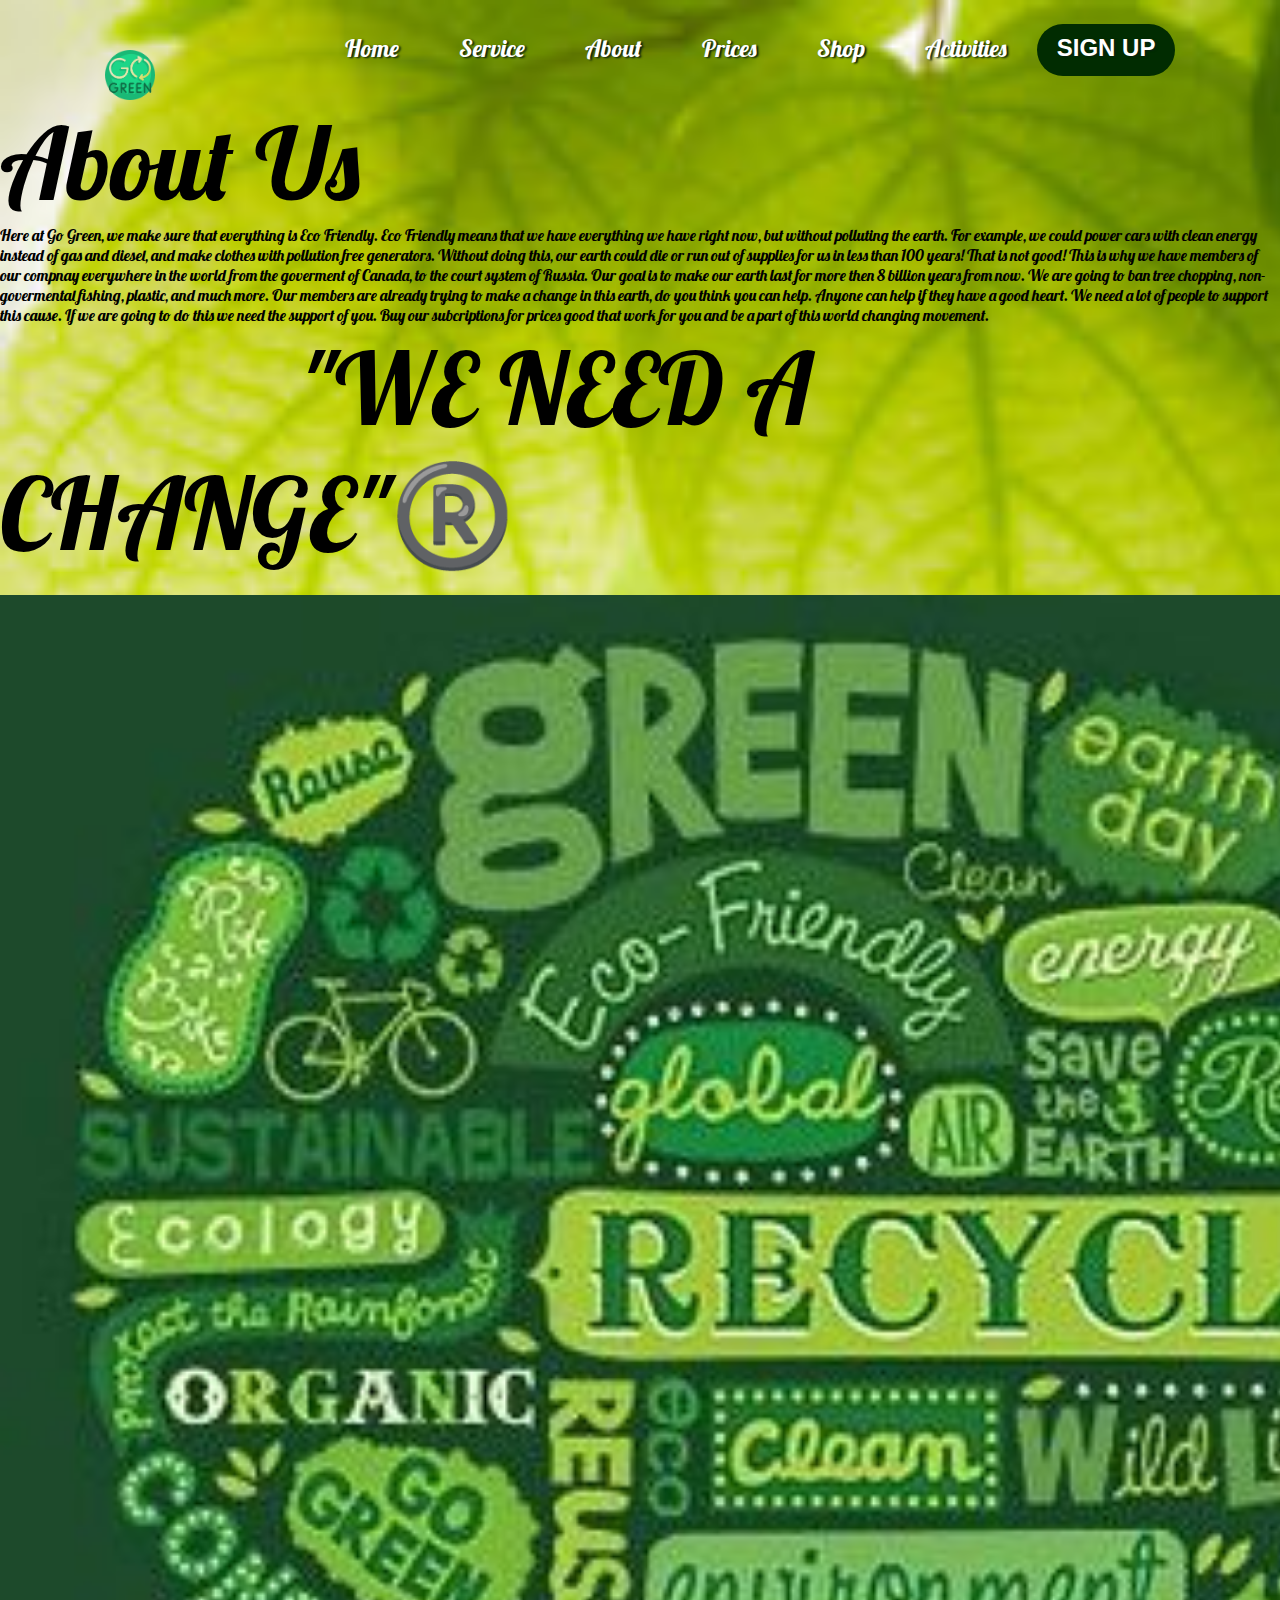
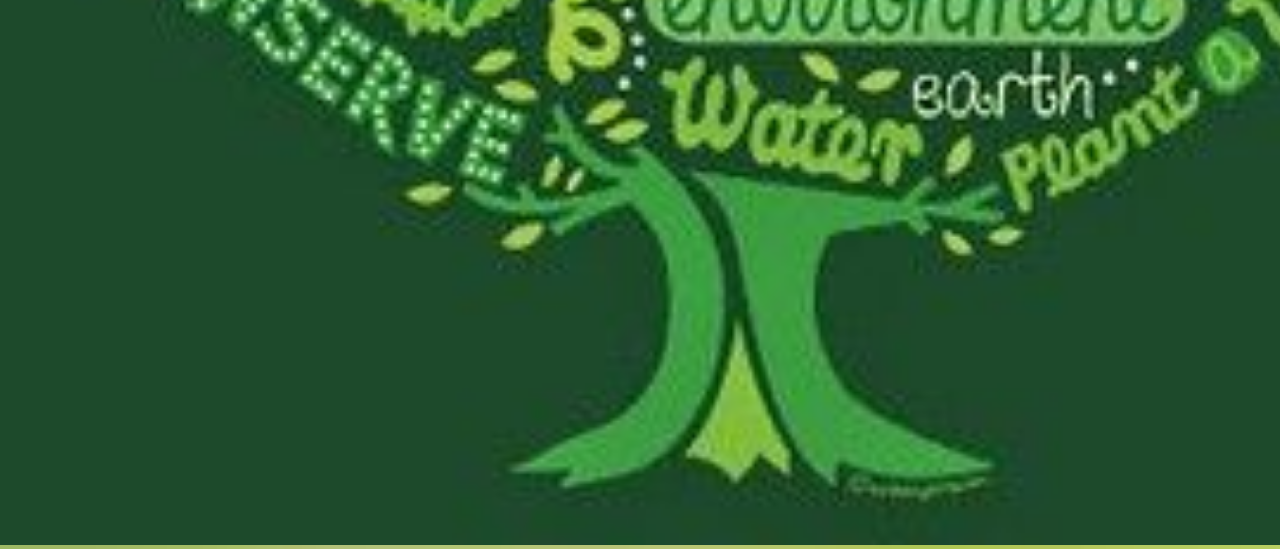
<file: about.html>
<!DOCTYPE html>
<html lang="en">
<head>
    <meta charset="UTF-8">
    <meta name="viewport" content="width=device-width, initial-scale=1.0">
    <link rel="stylesheet" href="style.css">
    <link rel="shortcut icon" href="favicon.ico" type="image/x-icon">
    <link rel="preconnect" href="https://fonts.googleapis.com">
    <link rel="preconnect" href="https://fonts.gstatic.com" crossorigin>
    <link href="https://fonts.googleapis.com/css2?family=Lobster&display=swap" rel="stylesheet">
    <title>About</title>
</head>
<body>
    <header>
        
            <div class="logo">
                <img style="height: 50px; width: 50px;" src="logo.png" alt="Logo">
            </div>        
        <nav>
            <ul>
              <li><a href="index.html">Home</a></li>
              <li><a href="service.html">Service</a></li>
              <li><a href="about.html">About</a></li>
              <li><a href="prices.html">Prices</a></li>
              <li><a href="shop.html">Shop</a></li>
              <li><a href="activities.html">Activities</a></li>
              <li><a href="signup.html" class="signup">Sign Up</a></li>
            </ul>
          </nav>
    </header>
    <h1>About Us</h1>
    <p>Here at Go Green, we make sure that everything is Eco Friendly. Eco Friendly means that we have everything we have right now, but without polluting the earth. For example, we could power cars with clean energy instead of gas and diesel, and make clothes with pollution free generators. Without doing this, our earth could die or run out of supplies for us in less than 100 years! That is not good! This is why we have members of our compnay everywhere in the world from the goverment of Canada, to the court system of Russia. Our goal is to make our earth last for more then 8 billion years from now. We are going to ban tree chopping, non-govermental fishing, plastic, and much more. Our members are already trying to make a change in this earth, do you think you can help. Anyone can help if they have a good heart. We need a lot of people to support this cause. If we are going to do this we need the support of you. Buy our subcriptions for prices good that work for you and be a part of this world changing movement. </p>
    <strong style="font-size: 100px; padding-left: 300px;">"WE NEED A CHANGE"®️</strong>
    <br>
    <br>
    <img style="height: 1550px; width: 1515px;" src="change.jpg" alt="Change">
</body>
</html>
</file>
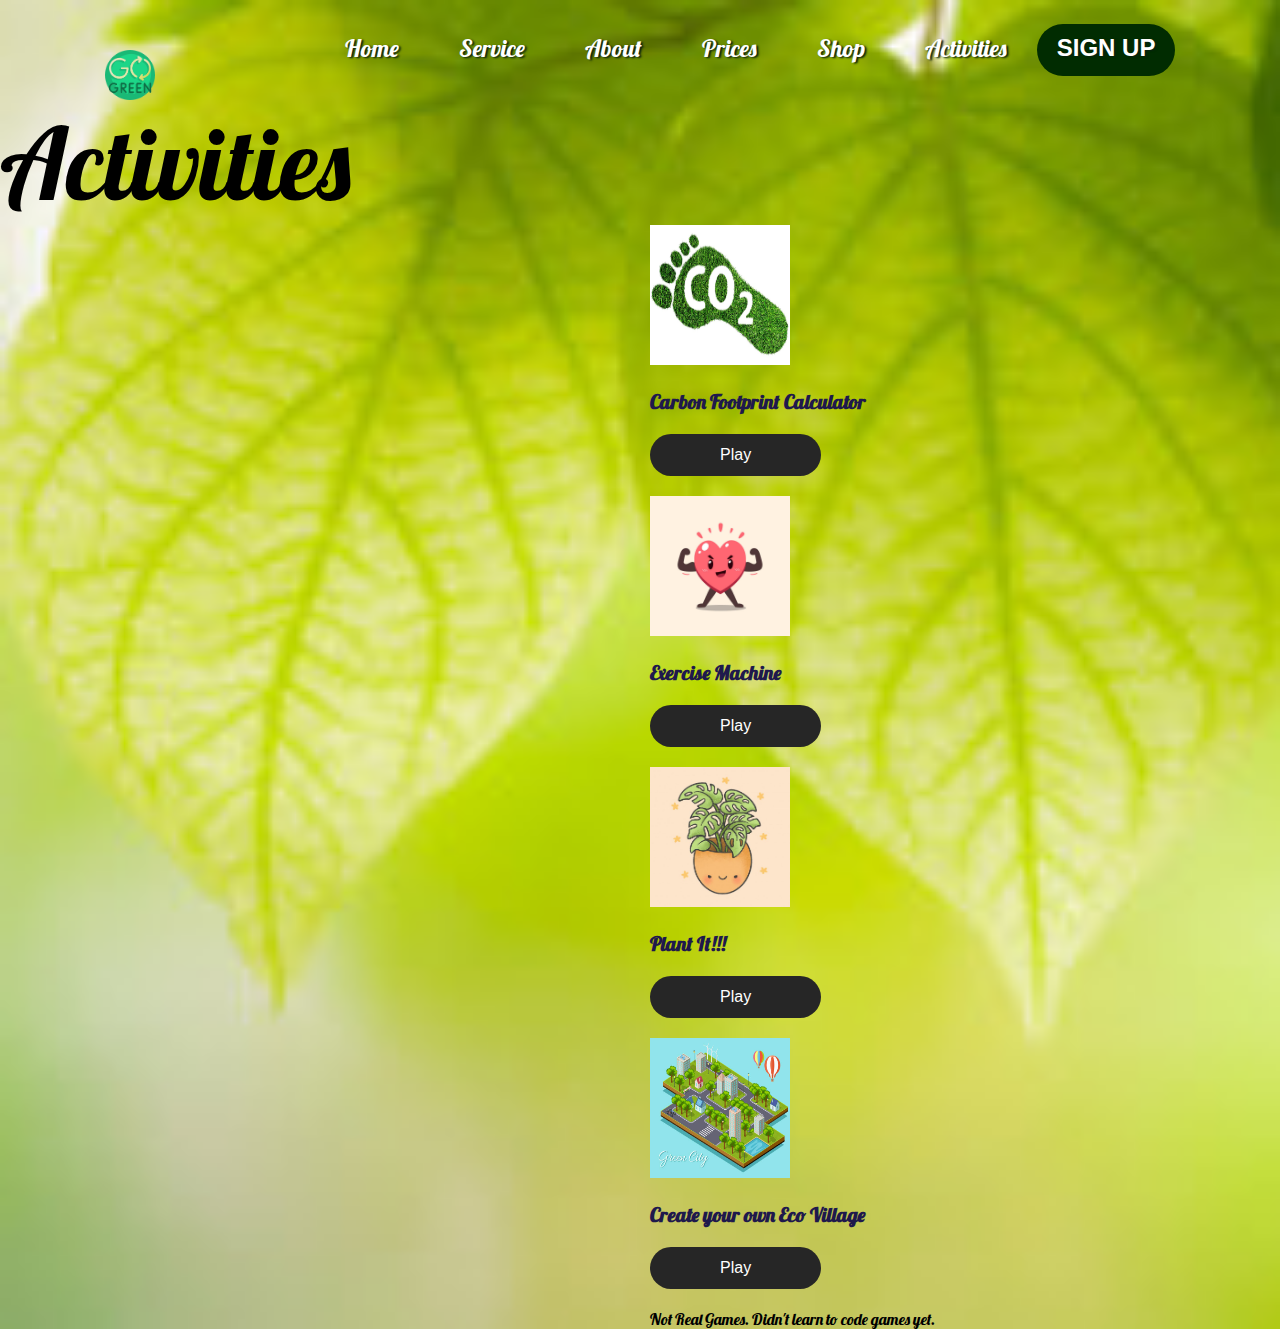
<file: activities.html>
<!DOCTYPE html>
<html lang="en">
<head>
    <meta charset="UTF-8">
    <meta name="viewport" content="width=device-width, initial-scale=1.0">
    <link rel="stylesheet" href="style.css">
    <link rel="shortcut icon" href="favicon.ico" type="image/x-icon">
    <link rel="preconnect" href="https://fonts.googleapis.com">
    <link rel="preconnect" href="https://fonts.gstatic.com" crossorigin>
    <link href="https://fonts.googleapis.com/css2?family=Lobster&display=swap" rel="stylesheet">
    <title>Activities</title>
    <style>
       .activities{
        padding-left: 650px;
       }
       img{
        height: 140px;
        width: 140px;
       }
    </style>
</head>
<body>
    <header>
        <div class="logo">
            <img style="height: 50px; width: 50px;" src="logo.png" alt="Logo">
        </div>
        <nav>
            <ul>
              <li><a href="index.html">Home</a></li>
              <li><a href="service.html">Service</a></li>
              <li><a href="about.html">About</a></li>
              <li><a href="prices.html">Prices</a></li>
              <li><a href="shop.html">Shop</a></li>
              <li><a href="activities.html">Activities</a></li>
              <li><a href="signup.html" class="signup">Sign Up</a></li>
            </ul>
          </nav>
    </header>
    <h1>Activities</h1>
    <div class="activities">
    <img src="cfc.jpg" alt="">
    <h3>Carbon Footprint Calculator</h3>
    <button class="btn" type="submit">Play</button>
    <br>
    <br>
    <img src="e.jpg" alt="">
    <h3>Exercise Machine</h3>
    <button class="btn" type="submit">Play</button>
    <br>
    <br>
    <img src="pi.jpg" alt="">
    <h3>Plant It!!!</h3>
    <button class="btn" type="submit">Play</button>
    <br>
    <br>
    <img src="ev.jpg" alt="">
    <h3>Create your own Eco Village</h3>
    <button class="btn" type="submit">Play</button>
    <br>
    <br>
    <p>Not Real Games. Didn't learn to code games yet.</p>
</div>
</body>
</html>
</file>
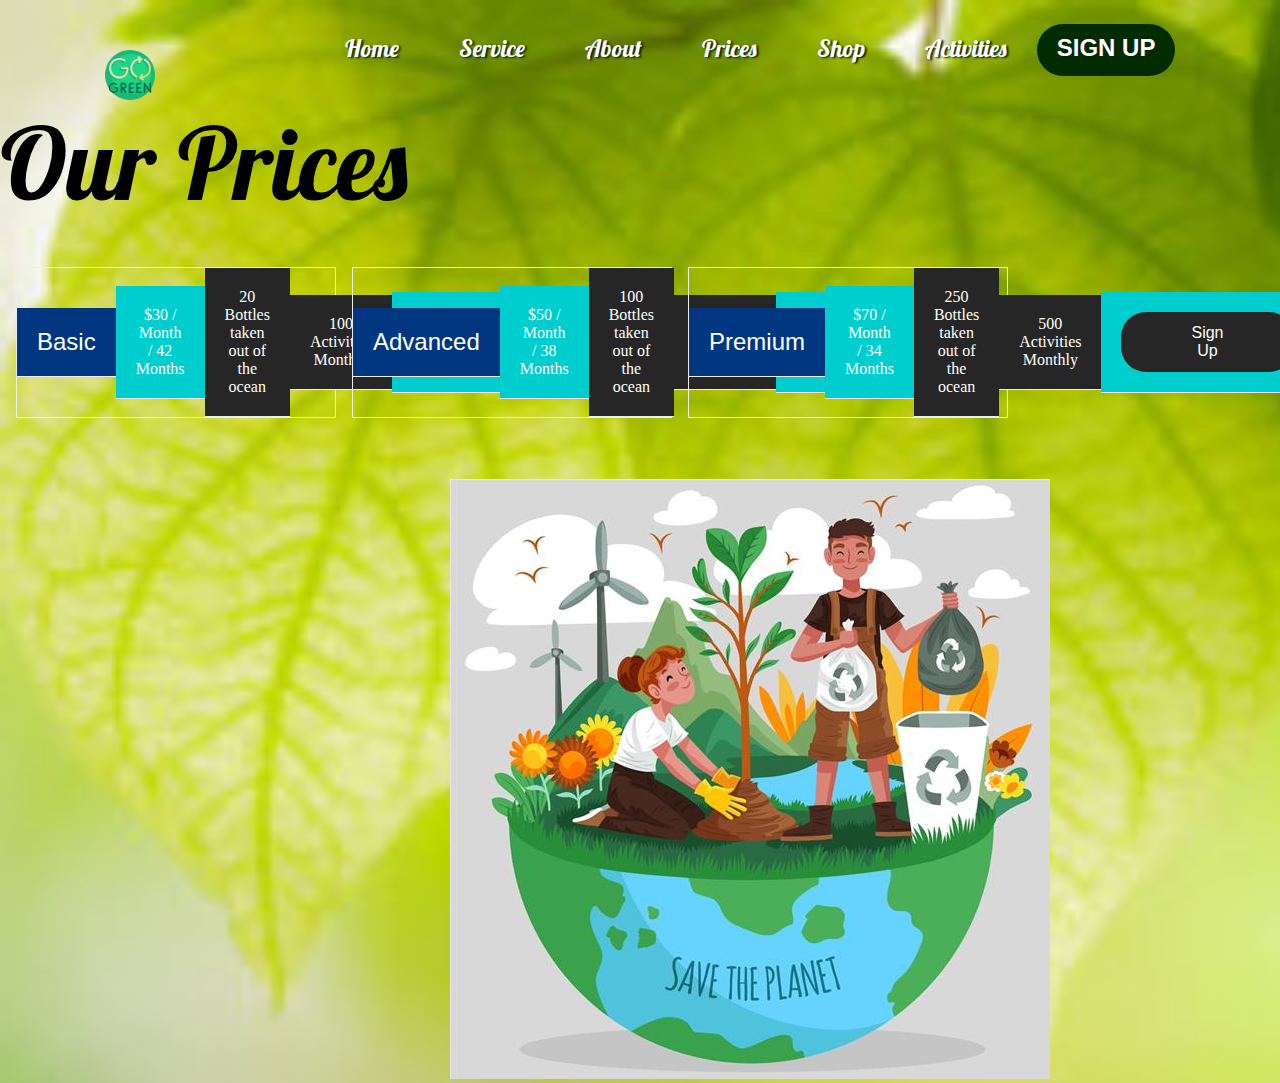
<file: prices.html>
<!DOCTYPE html>
<html lang="en">
<head>
    <meta charset="UTF-8">
    <meta name="viewport" content="width=device-width, initial-scale=1.0">
    <link rel="stylesheet" href="style.css">
    <link rel="shortcut icon" href="favicon.ico" type="image/x-icon">
    <link rel="preconnect" href="https://fonts.googleapis.com">
    <link rel="preconnect" href="https://fonts.gstatic.com" crossorigin>
    <link href="https://fonts.googleapis.com/css2?family=Lobster&display=swap" rel="stylesheet">
    <title>Prices</title>
</head>
<body>
    <header>
        <div class="logo">
            <img style="height: 50px; width: 50px;" src="logo.png" alt="Logo">
        </div>
        <nav>
            <ul>
              <li><a href="index.html">Home</a></li>
              <li><a href="service.html">Service</a></li>
              <li><a href="about.html">About</a></li>
              <li><a href="prices.html">Prices</a></li>
              <li><a href="shop.html">Shop</a></li>
              <li><a href="activities.html">Activities</a></li>
              <li><a href="signup.html" class="signup">Sign Up</a></li>
            </ul>
          </nav>
    </header>
    <h1>Our Prices</h1>
    <div style="display: inline-flex;" class="wrapper">
        <div class="singlepricing">
            <ul class="deals">
                <li class="plans">Basic</li>
                <li class="customcolor">$30 / Month / 42 Months</li>
                <li>20 Bottles taken out of the ocean</li>
                <li>100 Activities Monthly</li>
                <div>
                <li class="customcolor">
                    <button>Sign Up</button>
                </li>
            </div>
            </ul>
        </div>
        <div class="singlepricing">
            <ul class="deals">
                <li class="plans">Advanced</li>
                <li class="customcolor">$50 / Month / 38 Months</li>
                <li>100 Bottles taken out of the ocean</li>
                <li>200 Activities Monthly</li>
                <div>
                    <li class="customcolor">
                        <button>Sign Up</button>
                    </li>
                </div>
            </ul>
        </div>
        <div class="singlepricing">
            <ul class="deals">
                <li class="plans">Premium</li>
                <li class="customcolor">$70 / Month / 34 Months</li>
                <li>250 Bottles taken out of the ocean</li>
                <li>500 Activities Monthly</li>
                
                <div>
                    <li class="customcolor">
                        <button>Sign Up</button>
                    </li>
                </div>
            </ul>
        </div>
    </div>
<br>
<br>
<img style="padding-left: 450px;" src="gogreenpic.jpg" alt="Pic">
</body>
</html>
</file>
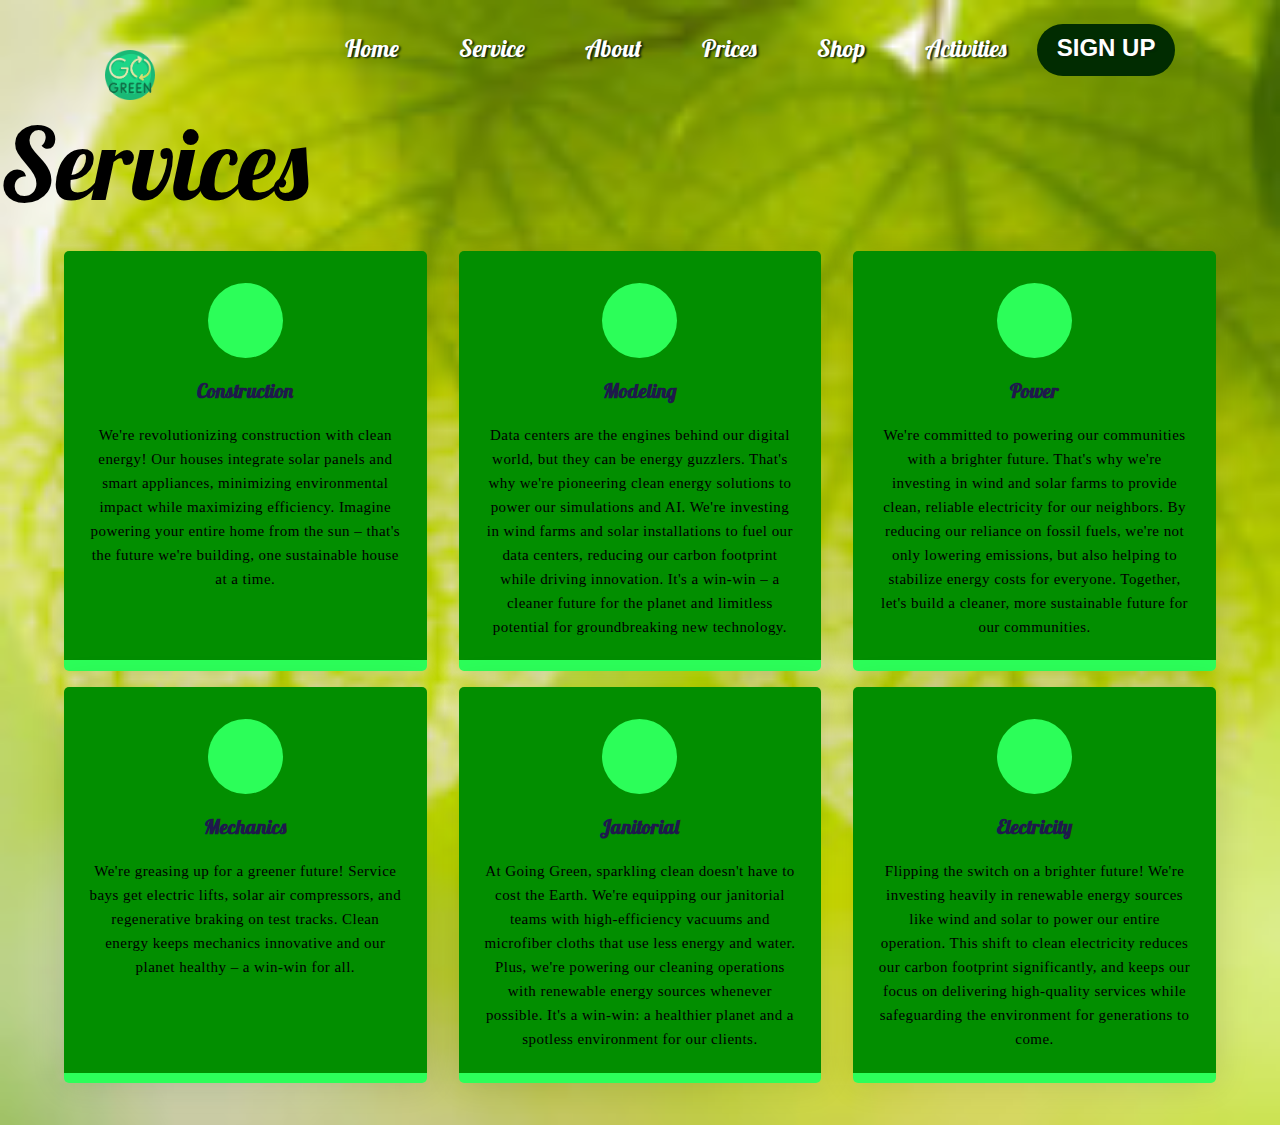
<file: service.html>
<!DOCTYPE html>
<html lang="en">
<head>
    <meta charset="UTF-8">
    <meta name="viewport" content="width=device-width, initial-scale=1.0">
    <link rel="stylesheet" href="style.css">
    <link rel="shortcut icon" href="favicon.ico" type="image/x-icon">
    <link rel="preconnect" href="https://fonts.googleapis.com">
    <link rel="preconnect" href="https://fonts.gstatic.com" crossorigin>
    <link href="https://fonts.googleapis.com/css2?family=Lobster&display=swap" rel="stylesheet">
    <title>Service</title>
</head>
<body>
    <header>
        <div class="logo">
            <img style="height: 50px; width: 50px;" src="logo.png" alt="Logo">
        </div>
        <nav>
            <ul>
              <li><a href="index.html">Home</a></li>
              <li><a href="service.html">Service</a></li>
              <li><a href="about.html">About</a></li>
              <li><a href="prices.html">Prices</a></li>
              <li><a href="shop.html">Shop</a></li>
              <li><a href="activities.html">Activities</a></li>
              <li><a href="signup.html" class="signup">Sign Up</a></li>
            </ul>
          </nav>
    </header>
    <h1>Services</h1>
    <section>
        <div class="row">
          <div class="column">
            <div class="card">
              <div class="icon-wrapper">
                <i class="fas fa-hammer"></i>
              </div>
              <h3>Construction</h3>
              <p>
                We're revolutionizing construction with clean energy!  
                Our houses integrate solar panels and smart appliances, 
                minimizing environmental impact while maximizing efficiency. 
                Imagine powering your entire home from the sun – that's the future 
                we're building, one sustainable house at a time.
              </p>
            </div>
          </div>
          <div class="column">
            <div class="card">
              <div class="icon-wrapper">
                <i class="fas fa-brush"></i>
              </div>
              <h3>Modeling</h3>
              <p>
                Data centers are the engines behind our digital world, 
                but they can be energy guzzlers. That's why we're pioneering 
                clean energy solutions to power our simulations and AI. We're 
                investing in wind farms and solar installations to fuel our data 
                centers, reducing our carbon footprint while driving innovation. 
                It's a win-win – a cleaner future for the planet and limitless 
                potential for groundbreaking new technology.
              </p>
            </div>
          </div>
          <div class="column">
            <div class="card">
              <div class="icon-wrapper">
                <i class="fas fa-wrench"></i>
              </div>
              <h3>Power</h3>
              <p>
                We're committed to powering our communities with a brighter 
                future. That's why we're investing in wind and solar farms 
                to provide clean, reliable electricity for our neighbors. 
                By reducing our reliance on fossil fuels, we're not only 
                lowering emissions, but also helping to stabilize energy 
                costs for everyone. Together, let's build a cleaner, more 
                sustainable future for our communities.
              </p>
            </div>
          </div>
          <div class="column">
            <div class="card">
              <div class="icon-wrapper">
                <i class="fas fa-truck-pickup"></i>
              </div>
              <h3>Mechanics</h3>
              <p>
                We're greasing up for a greener future! Service bays 
                get electric lifts, solar air compressors, and regenerative 
                braking on test tracks. Clean energy keeps mechanics innovative 
                and our planet healthy – a win-win for all.
              </p>
            </div>
          </div>
          <div class="column">
            <div class="card">
              <div class="icon-wrapper">
                <i class="fas fa-broom"></i>
              </div>
              <h3>Janitorial</h3>
              <p>
                At Going Green, sparkling clean doesn't have to cost the Earth. 
                We're equipping our janitorial teams with high-efficiency vacuums 
                and microfiber cloths that use less energy and water. Plus, we're 
                powering our cleaning operations with renewable energy sources 
                whenever possible. It's a win-win: a healthier planet and a 
                spotless environment for our clients.
              </p>
            </div>
          </div>
          <div class="column">
            <div class="card">
              <div class="icon-wrapper">
                <i class="fas fa-plug"></i>
              </div>
              <h3>Electricity</h3>
              <p>
                Flipping the switch on a brighter future! 
                We're investing heavily in renewable energy sources 
                like wind and solar to power our entire operation. 
                This shift to clean electricity reduces our carbon 
                footprint significantly, and keeps our focus on 
                delivering high-quality services while safeguarding 
                the environment for generations to come.
              </p>
            </div>
          </div>
        </div>
      </section>
      
</body>
</html>
</file>
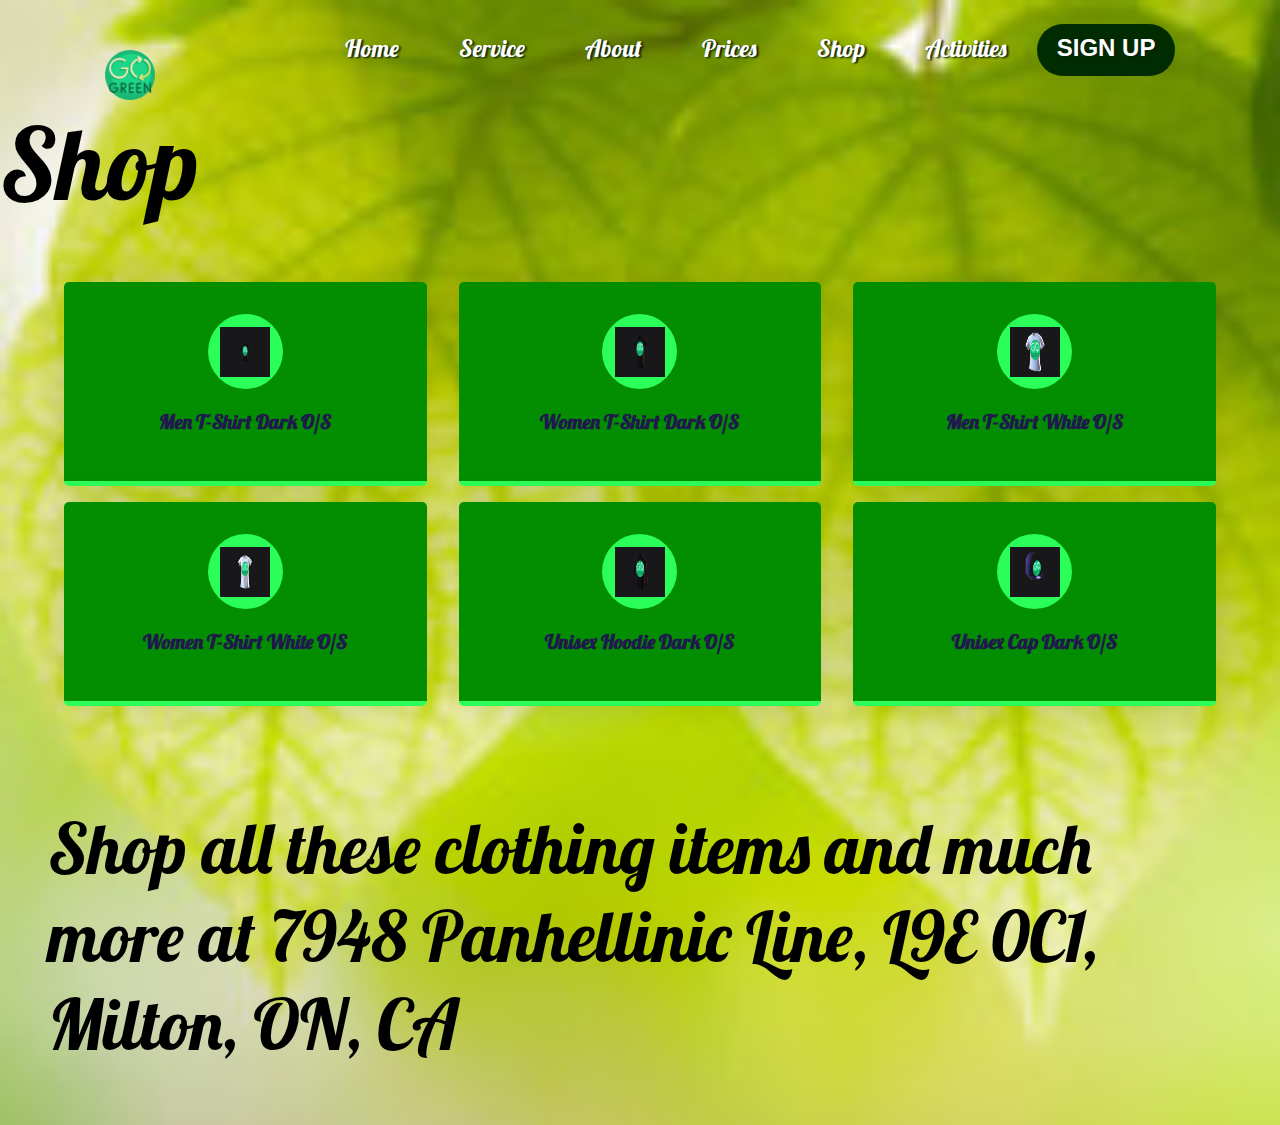
<file: shop.html>
<!DOCTYPE html>
<html lang="en">
<head>
    <meta charset="UTF-8">
    <meta name="viewport" content="width=device-width, initial-scale=1.0">
    <link rel="stylesheet" href="style.css">
    <link rel="shortcut icon" href="favicon.ico" type="image/x-icon">
    <link rel="preconnect" href="https://fonts.googleapis.com">
    <link rel="preconnect" href="https://fonts.gstatic.com" crossorigin>
    <link href="https://fonts.googleapis.com/css2?family=Lobster&display=swap" rel="stylesheet">
    <style>
        img{
            height: 50px;
            width: 50px;
            zoom: 1;
        }
    </style>
    <title>Shop</title>
</head>
<body>
    <header>
        <div class="logo">
            <img style="height: 50px; width: 50px;" src="logo.png" alt="Logo">
        </div>
        <nav>
            <ul>
              <li><a href="index.html">Home</a></li>
              <li><a href="service.html">Service</a></li>
              <li><a href="about.html">About</a></li>
              <li><a href="prices.html">Prices</a></li>
              <li><a href="shop.html">Shop</a></li>
              <li><a href="activities.html">Activities</a></li>
              <li><a href="signup.html" class="signup">Sign Up</a></li>
            </ul>
          </nav>
    </header>
    <h1>Shop</h1>
    <section>
        <div class="row">
          <div class="column">
            <div class="card">
              <div class="icon-wrapper">
                <img src="T-Shirt Body Male Dark - Copy@1-1536x791.jpg" alt="">
              </div>
              <h3>Men T-Shirt Dark O/S</h3>
            </div>
          </div>
          <div class="column">
            <div class="card">
              <div class="icon-wrapper">
                <img src="T-Shirt Body Female Dark - Copy@1-1536x791.jpg" alt="">            
              </div>
              <h3>Women T-Shirt Dark O/S</h3>
            </div>
          </div>
          <div class="column">
            <div class="card">
              <div class="icon-wrapper">
                <img src="T-Shirt Body Male Dark - Copy@1-1536x791 (1).jpg" alt="">
              </div>
              <h3>Men T-Shirt White O/S</h3>
            </div>
          </div>
          <div class="column">
            <div class="card">
              <div class="icon-wrapper">
                <img src="T-Shirt Body Female Dark - Copy@1-1536x791 (1).jpg" alt="">
              </div>
              <h3>Women T-Shirt White O/S</h3>
            </div>
          </div>
          <div class="column">
            <div class="card">
              <div class="icon-wrapper">
                <img src="Hoodie Dark - Copy@1-1536x791.jpg" alt="">
              </div>
              <h3>Unisex Hoodie Dark O/S</h3>
            </div>
          </div>
          <div class="column">
            <div class="card">
              <div class="icon-wrapper">
                <img src="Cap Dark - Copy@1-1536x791.jpg" alt="">
              </div>
              <h3>Unisex Cap Dark O/S</h3>
            </div>
          </div>
        </div>
        <p style="font-size: 70px;">Shop all these clothing items and much more at 7948 Panhellinic Line, L9E 0C1, Milton, ON, CA</p>
      </section>

</body>
</html>
</file>
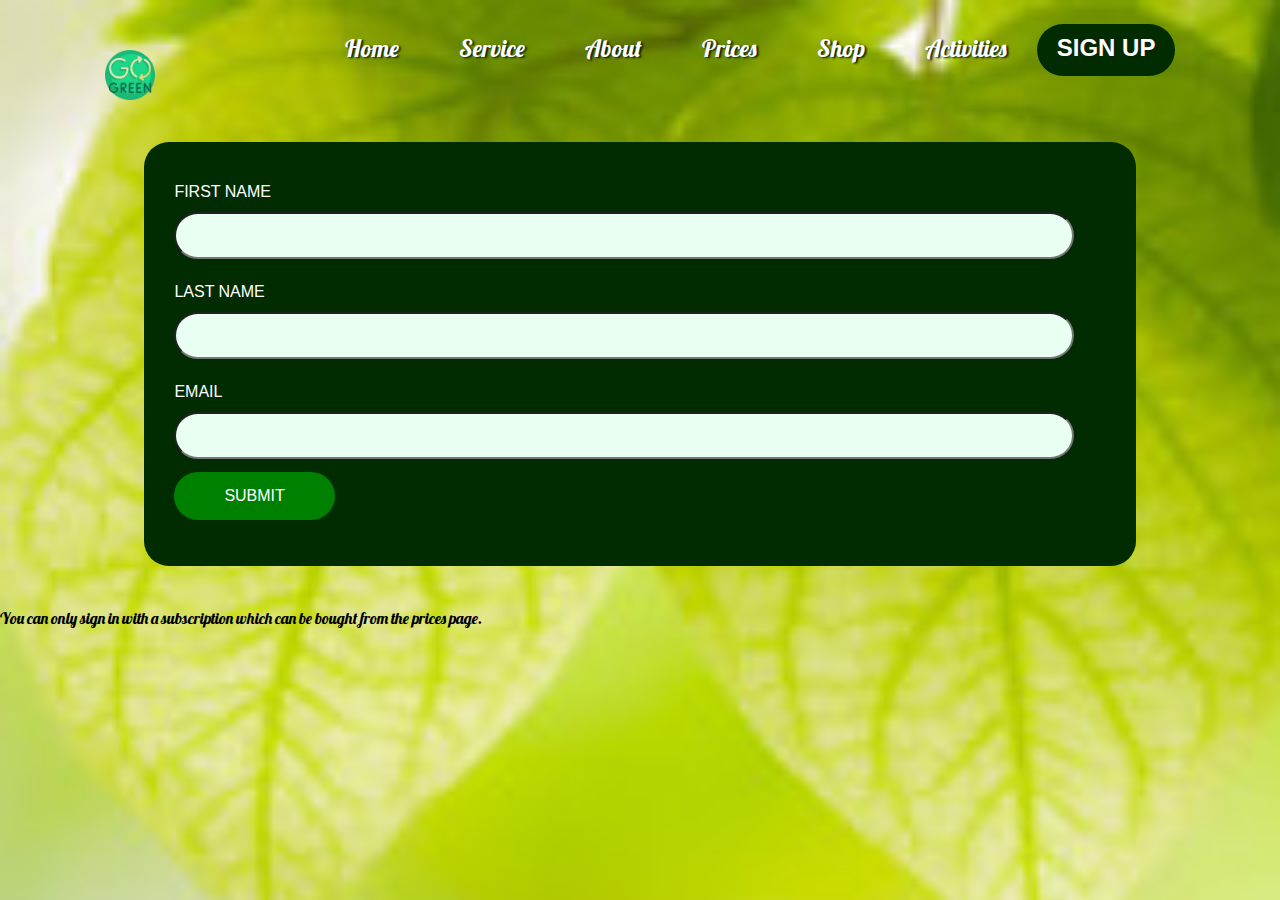
<file: signup.html>
<!DOCTYPE html>
<html lang="en">
<head>
    <meta charset="UTF-8">
    <meta name="viewport" content="width=device-width, initial-scale=1.0">
    <link rel="stylesheet" href="style.css">
    <link rel="shortcut icon" href="favicon.ico" type="image/x-icon">
    <link rel="preconnect" href="https://fonts.googleapis.com">
    <link rel="preconnect" href="https://fonts.gstatic.com" crossorigin>
    <link href="https://fonts.googleapis.com/css2?family=Lobster&display=swap" rel="stylesheet">
    <title>Sign In</title>
</head>
<body>
    <header>
        <div class="logo">
            <img style="height: 50px; width: 50px;" src="logo.png" alt="Logo">
        </div>
        <nav>
            <ul>
              <li><a href="index.html">Home</a></li>
              <li><a href="service.html">Service</a></li>
              <li><a href="about.html">About</a></li>
              <li><a href="prices.html">Prices</a></li>
              <li><a href="shop.html">Shop</a></li>
              <li><a href="activities.html">Activities</a></li>
              <li><a href="signup.html" class="signup">Sign Up</a></li>
            </ul>
          </nav>
    </header>
    <div class="wrapper">
        <form action="" class="formarea">
            <div class="detailsarea">
                <label for="name">First Name</label>
                <input type="text" name="" id="name">

                <label for="lname">Last Name</label>
                <input type="text" name="" id="lname">

                <label for="email">Email</label>
                <input type="email" name="" id="email">
                <button type="submit">Submit</button>
            </div>
        </form>
    
    </div>
    <p>You can only sign in with a subscription which can be bought from the prices page.</p>
    
</body>
</html>
</file>
<file: style.css>
* {
    margin: 0;
    padding: 0;
    box-sizing: border-box;
     font-style: normal;
    box-sizing: border-box;
    font-family: "Lobster", sans-serif;
    font-weight: 300;
    background-repeat: no-repeat;
  }
  h1{
    font-size: 100px;
  }
  
  body {
    background-image: url(bg.jpg);
    background-size: 300%;
  }
  
  header {
    height: 100px;
    display: flex;
    justify-content: space-around;
    align-items: center;
  }
  
  .logo {
  
    width: 1px;
    height: 1px;
  }
  
  ul {
    display: flex;
    list-style: none;
    align-items: center;
  }
  
  ul li a {
    padding: 0 30px;
    font-size: 1.5rem;
    text-decoration: none;
    color: #ffffff;
    display: inline-block;
    text-shadow: 2px 1px 2px rgba(8, 33, 14, 1);
  }
  
  li a:after {
    content: '';
    display: block;
    height: 4px;
    width: 0;
    background: rgb(1, 44, 1);
    transition: all 0.4s;
  }
  
  li a:hover::after {
    width: 100%;
  }
  
  main {
    display: flex;
    flex-direction: column;
    flex-wrap: nowrap;
    justify-content: center;
    /*height:calc(100vh  100px);*/
    align-items: center;
    justify-content: center;
  }
  
  main .content-right {
  
    width: 80%;
    /* 80% of the parent container's width */
    height: 50vh;
    /* 50% of the viewport height */
    margin: 0 auto;
    /* Center the div horizontally */
  
    text-align: center;
  }
  
  main .content-left {
  
    width: 80%;
    /* 80% of the parent container's width */
    height: 10vh;
    /* 50% of the viewport height */
    margin: 0 auto;
    /* Center the div horizontally */
    text-align: center;
    text-shadow: 2px 1px 2px rgb(61, 63, 62);
  }
  
  main .content-left h1 {
    font-size: 54px;
    color: rgb(1, 44, 1);
    text-transform: uppercase;
  }
  
  main .content-left h2 {
    font-size: 25px;
    color: rgb(255, 255, 255);
    font-weight: 400;
    text-transform: uppercase;
    letter-spacing: 8px;
  }
  
  main .content-left p {
    font-size: 0.9rem;
    font-weight: 400;
    color: white;
    /*line-height: 31.5px;*/
    margin: 30px 0;
    word-wrap: break-word;
  }
  
  .cta {
    padding: 15px 30px;
    background-color: rgb(1, 44, 1);
    outline: none;
    border: none;
    border-radius: 50px;
  
  }
  
  .cta a {
    font-family: "Poppins", sans-serif;
    font-size: 0.9rem;
    text-transform: uppercase;
    color: #ffffff;
    text-decoration: none;
  
  }
  
  .signup {
    font-family: "Poppins", sans-serif;
    padding: 10px 20px;
    background-color: rgb(1, 44, 1);
    color: white;
    outline: none;
    border: none;
    font-weight: 700;
    text-transform: uppercase;
    border-radius: 50px;
  }
  
  .box img {
    margin-left: 20px;
    margin-top: 10px;
    float: left;
    width: 25%;
    border-radius: 50%;
  }
  
  .box p {
    margin-top: 10px;
    text-align: justify;
    margin-right: 40px;
    font-size: 1.2rem;
  }
  
  
  
  .contact {
    margin-top: 10px;
    text-align: center;
    
  
  }
  
  .wrapper {
    width: 80%;
    margin: 2% auto;
  }
  
  .formarea {
    display: flex;
    background: rgb(1, 44, 1);
    border-radius: 25px;
    padding: 1.9em;
  }
  
  .msgarea {
    display: flex;
    flex-direction: column;
    order: 2;
  }
  
  .msgarea>textarea {
    flex: 1;
    min-width: 38em;
    /*background: transparent;*/
    color: #016448;
    padding: 6px;
  }
  
  .detailsarea {
    flex: 1;
    order: 1;
    margin-right: 2em;
  }
  
  .detailsarea input {
    width: 100%;
    background: rgb(233, 255, 241);
    color: #fff;
    border-radius: 40px;
  }
  
  .detailsarea input,
  .detailsarea button {
    padding: 1em;
    margin-bottom: 1em;
  }
  
  .detailsarea button {
    background: green;
    color: #fff;
    border: 0;
    padding: 15px 50px;
    border-radius: 40px;
    font-family: 'Franklin Gothic Medium', 'Arial Narrow', Arial, sans-serif;
    font-size: 16px;
    text-transform: uppercase;
  }
  
  label {
    color: #fff;
    text-transform: uppercase;
    line-height: 40px;
    font-family: 'Franklin Gothic Medium', 'Arial Narrow', Arial, sans-serif;
  }
  
  section {
    height: 100vh;
    width: 100%;
    display: grid;
    place-items: center;
  }
  
  .row {
    display: flex;
    flex-wrap: wrap;
  }
  
  .column {
    width: 100%;
    padding: 0 1em 1em 1em;
    text-align: center;
  }
  
  .card {
    width: 100%;
    height: 100%;
    padding: 2em 1.5em;
    background: linear-gradient(#028e00 50%, rgb(44, 254, 89) 50%);
    background-size: 100% 200%;
    background-position: 0 2.5%;
    border-radius: 5px;
    box-shadow: 0 0 35px rgba(0, 0, 0, 0.12);
    cursor: pointer;
    transition: 0.5s;
  }
  
  h3 {
    font-size: 20px;
    font-weight: 600;
    color: #1f194c;
    margin: 1em 0;
  }
  
  .row .column .card p {
    font-size: 15px;
    line-height: 1.6;
    letter-spacing: 0.03em;
    font-family: 'Times New Roman', Times, serif;
  }
  
  .icon-wrapper {
    background-color: rgb(44, 254, 89);
    position: relative;
    margin: auto;
    font-size: 30px;
    height: 2.5em;
    width: 2.5em;
    color: #ffffff;
    border-radius: 50%;
    display: grid;
    place-items: center;
    transition: 0.5s;
  }
  
  .card:hover {
    background-position: 0 100%;
  }
  
  .card:hover .icon-wrapper {
    background-color: #ffffff;
    color: rgb(44, 254, 89);
  }
  
  .card:hover h3 {
    color: #ffffff;
  }
  
  .card:hover p {
    color: #f0f0f0;
  }
 
  * {
    box-sizing: border-box;
    margin: 0;
    padding: 0;
}

.wrapper {
    display: flex;
    padding: 16px;
}

.singlepricing {
    flex: 1;
    width: 0;
}

.singlepricing:not(:last-child) {
    margin-right: 16px;
}

.deals {
    border: 1px solid #eee;
    list-style: none;
    margin: 0;
    padding: 0;
    transition: 0.9s;
}

.deals:hover {
    box-shadow: 0 8px 12px 0 rgba(0, 0, 0, 0.3);
    transform: scale(1.05);
}

.deals .plans {
    background-color: rgb(0, 55, 128);
    color: #fff;
    font-size: 24px;
    font-family: 'Franklin Gothic Medium', 'Arial Narrow', Arial, sans-serif;
}

.deals li {
    background-color: #262626;
    border-bottom: 1px solid #eee;
    padding: 20px;
    text-align: center;
    color: #fff;
    font-family: Georgia, 'Times New Roman', Times, serif;
}

.deals .customcolor {
    background-color: rgb(0, 206, 206);
}

button {
    background-color: #262626;
    border: none;
    border-radius: 25px;
    color: #fff;
    cursor: pointer;
    padding: 12px 70px;
    font-size: 16px;
    font-family: 'Franklin Gothic Medium', 'Arial Narrow', Arial, sans-serif;
}

.singlepricing:hover .deals .customcolor {
    background-color: #f36b4f;
    transition: .8s;
}

.singlepricing:hover .deals .plans {
    background-color: #f12e07;
    transition: .8s;
}






























@media only screen and (min-width: 768px) and (max-width: 991px) {
    button {
        padding: 12px 60px;
    }
}


  
  @media screen and (min-width: 768px) {
    section {
      padding: 0 2em;
    }
  
    .column {
      flex: 0 40%;
      max-width: 40%;
    }
  }
  
  @media screen and (min-width: 992px) {
    section {
      padding: 1em 3em;
    }
  
    .column {
      flex: 0 0 33.33%;
      max-width: 33.33%;
    }
  }
</file>
